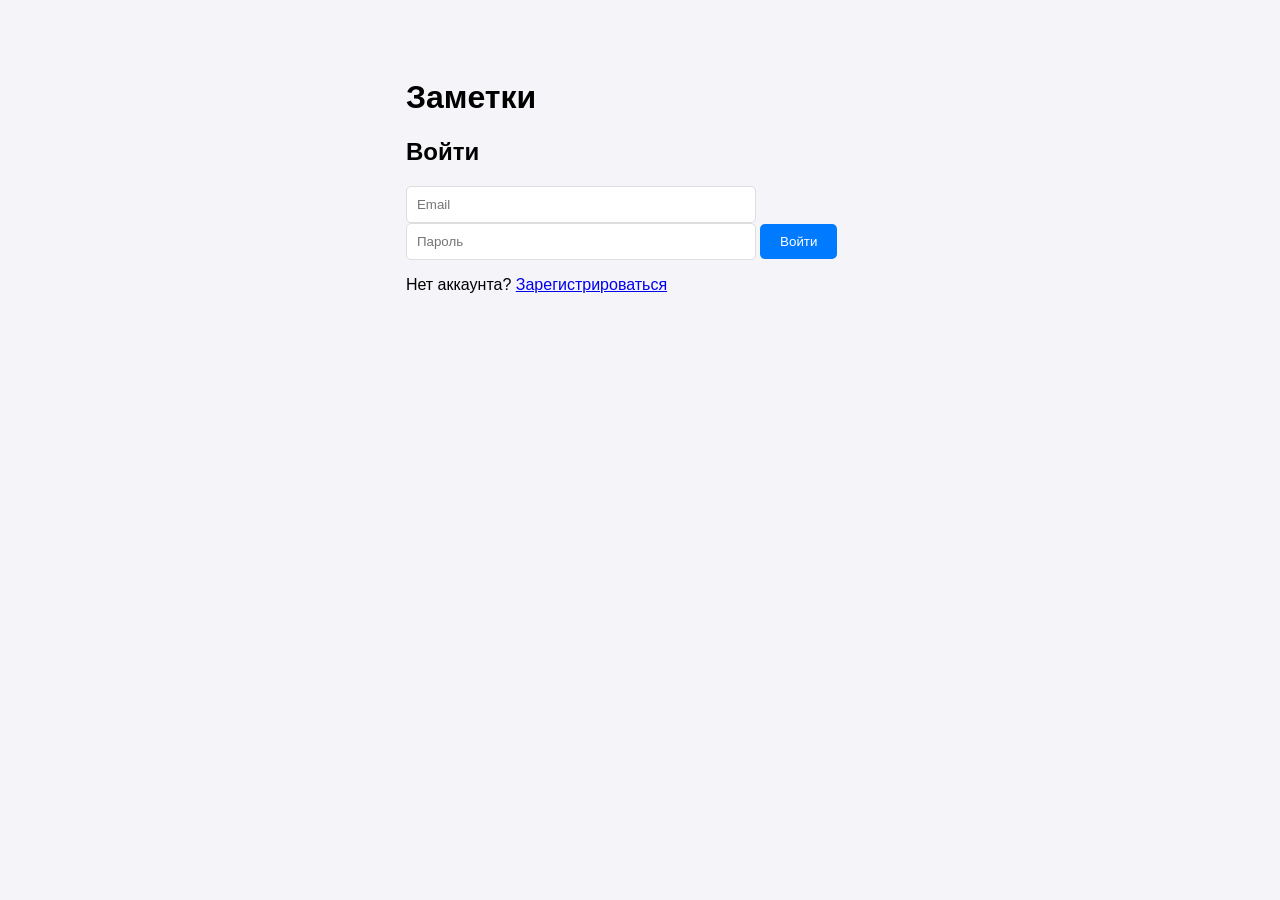
<file: static/login.html>
<!DOCTYPE html>
<html lang="ru">
<head>
    <meta charset="UTF-8">
    <title>Вход</title>
    <link rel="stylesheet" href="style.css">
</head>

<body>

<div class="auth-container">

    <h1>Заметки</h1>

    <div id="loginForm">

        <h2>Войти</h2>

        <input
            type="email"
            id="loginEmail"
            placeholder="Email"
        >

        <input
            type="password"
            id="loginPassword"
            placeholder="Пароль"
        >

        <button onclick="login()">
            Войти
        </button>

        <p>
            Нет аккаунта?
            <a href="#" onclick="showRegister()">
                Зарегистрироваться
            </a>
        </p>

    </div>


    <div id="registerForm" style="display:none;">

        <h2>Регистрация</h2>

        <input
            type="email"
            id="registerEmail"
            placeholder="Email"
        >

        <input
            type="password"
            id="registerPassword"
            placeholder="Пароль"
        >

        <button onclick="register()">
            Зарегистрироваться
        </button>

        <p>
            Уже есть аккаунт?
            <a href="#" onclick="showLogin()">
                Войти
            </a>
        </p>

    </div>

</div>


<script>

function showRegister() {
    document.getElementById('loginForm').style.display = 'none';
    document.getElementById('registerForm').style.display = 'block';
}


function showLogin() {
    document.getElementById('registerForm').style.display = 'none';
    document.getElementById('loginForm').style.display = 'block';
}


async function register() {

    const email = document.getElementById('registerEmail').value;
    const password = document.getElementById('registerPassword').value;

    try {

        const response = await fetch('/api/register', {

            method: 'POST',

            headers: {
                'Content-Type': 'application/json'
            },

            body: JSON.stringify({
                email: email,
                password: password
            })

        });


        if (!response.ok) {

            const error = await response.json();

            alert(error.detail || 'Ошибка регистрации');

            return;
        }


        alert('Регистрация успешна! Теперь войдите.');

        showLogin();

    }

    catch (error) {

        console.error(error);

        alert('Ошибка соединения с сервером');

    }

}


async function login() {

    const email = document.getElementById('loginEmail').value;
    const password = document.getElementById('loginPassword').value;


    const formData = new URLSearchParams();

    formData.append('username', email);
    formData.append('password', password);


    try {

        const response = await fetch('/api/token', {

            method: 'POST',

            headers: {
                'Content-Type': 'application/x-www-form-urlencoded'
            },

            body: formData

        });


        if (!response.ok) {

            const error = await response.json();

            alert(error.detail || 'Неверный email или пароль');

            return;

        }


        const data = await response.json();


        localStorage.setItem(
            'access_token',
            data.access_token
        );


        window.location.href = '/';

    }

    catch (error) {

        console.error(error);

        alert('Ошибка соединения');

    }

}

</script>

</body>
</html>
</file>
<file: static/style.css>
#deleteSelectedBtn {
    display: none;
    margin-bottom: 10px;
    padding: 8px 16px;
    background-color: #ff5722;
    color: white;
    border: none;
    border-radius: 5px;
    cursor: pointer;
    font-size: 14px;
}

.modal {
    display: none;
    position: fixed;
    z-index: 1000;
    left: 0;
    top: 0;
    width: 100%;
    height: 100%;
    overflow: auto;
    background-color: rgba(0,0,0,0.5);
}

.modal-content {
    background-color: #fefefe;
    margin: 10% auto;
    padding: 20px;
    border: 1px solid #888;
    width: 90%;
    max-width: 500px;
    border-radius: 8px;
    box-shadow: 0 4px 12px rgba(0,0,0,0.3);
    position: relative
}

.close {
    color: #aaa;
    position: absolute;
    top: 10px;
    right: 15px;
    font-size: 28px;
    font-weight: bold;
    cursor: pointer;
}

.close:hover,
.close:focus {
    color: black;
}

#modalText {
    width: 100%;
    height: 150px;
    margin: 15px 0;
    padding: 10px;
    box-sizing: border-box;
    resize: vertical;
    font-family: inherit;
    font-size: 16px;
    border: 1px solid #ccc;
    border-radius: 4px;
}

.modal-actions {
            text-align: right;
            display: flex;
            justify-content: flex-end;
            gap: 10px;
}

.del-btn {
    background-color: #f44336;
}

.select-checkbox {
    cursor: pointer;
    width: 18px;
    height: 18px;
}

#deleteSelectedBtn.visible {
    display: block;
}

.tags-container {
    margin: 15px 0;
}

.tags-container p {
    margin: 0 0 8px 0;
    font-size: 14px;
    color: #555;
    font-weight: bold;
}

.tags-selector {
    display: flex;
    flex-wrap: wrap;
    gap: 8px;
}

.tag-option {
    padding: 6px 12px;
    border: 1px solid #ccc;
    border-radius: 16px;
    background-color: #ffffff; 
    color: #333;
    cursor: pointer;
    font-size: 14px;
    transition: all 0.2s ease;
    user-select: none;
}

.tag-option:hover {
    border-color: #4CAF50;
}

.tag-option.active {
    background-color: #4CAF50; 
    color: white;
    border-color: #4CAF50;
}

body {
    font-family: sans-serif;
    background-color: #f4f4f9;
    display: flex;
    justify-content: center;
    padding-top: 50px;
}

.container {
    background: white;
    padding: 2rem;
    border-radius: 10px;
    box-shadow: 0 4px 6px rgba(0,0,0,0.1);
    width: 400px;
}

input {
    width: 70%;
    padding: 10px;
    border: 1px solid #ddd;
    border-radius: 5px;
}

button {
    padding: 10px 20px;
    background-color: #007bff;
    color: white;
    border: none;
    border-radius: 5px;
    cursor: pointer;
}

button:hover {
    background-color: #0056b3;
}

ul {
    list-style-type: none;
    padding: 0;
}

li {
    background: #e2e2e2;

    margin: 25px 0;
    padding: 18px;

    border: 2px solid #888;
    border-radius: 12px;

    box-shadow: 0 4px 8px rgba(0, 0, 0, 0.12);

    display: flex;
    flex-direction: column;
    gap: 12px;
}

.note-text {
    margin: 0;
    word-break: break-word;
    white-space: pre-wrap;
    line-height: 1.5;
}
        
.note-text:hover {
            text-decoration: underline;
            color: #0056b3;
        }

.actions {
            display: flex;
            gap: 8px;
        }




.note-tags {
    margin: 0;
    display: flex;
    flex-wrap: wrap;
    gap: 6px;
}
.note-tag {
    display: inline-block;
    background-color: #e8f5e9;
    color: #2e7d32;            
    padding: 2px 8px;
    border-radius: 12px;
    font-size: 12px;
    font-weight: 500;
}

.note-content {
    display: flex;
    flex-direction: column;
    gap: 12px;
}

.note-section {
    padding: 12px 15px;
    border: 1px solid #aaa;
    border-radius: 8px;
    background: white;
}

.section-label {
    font-size: 12px;
    font-weight: bold;
    color: #666;
    text-transform: uppercase;
    margin-bottom: 8px;
    padding-bottom: 6px;
    border-bottom: 1px solid #ddd;
}

.note-title {
    font-size: 18px;
    font-weight: bold;
    margin: 0;
}

.filters {
    display: flex;
    flex-direction: column;
    gap: 10px;
    margin: 15px 0;
}

.filters input,
.filters select {
    width: 100%;
    box-sizing: border-box;
    padding: 10px;

    border: 1px solid #ddd;
    border-radius: 5px;

    font-size: 14px;
}

.date-filters {
    display: flex;
    gap: 10px;
}

.date-filters label {
    flex: 1;
    font-size: 14px;
}

.date-filters input {
    margin-top: 5px;
}

.pagination {
    display: flex;
    justify-content: center;
    align-items: center;
    gap: 15px;
    margin-top: 20px;
}

.pagination button:disabled {
    background-color: #aaa;
    cursor: not-allowed;
}

#pageInfo {
    font-size: 14px;
    color: #555;
}
</file>
